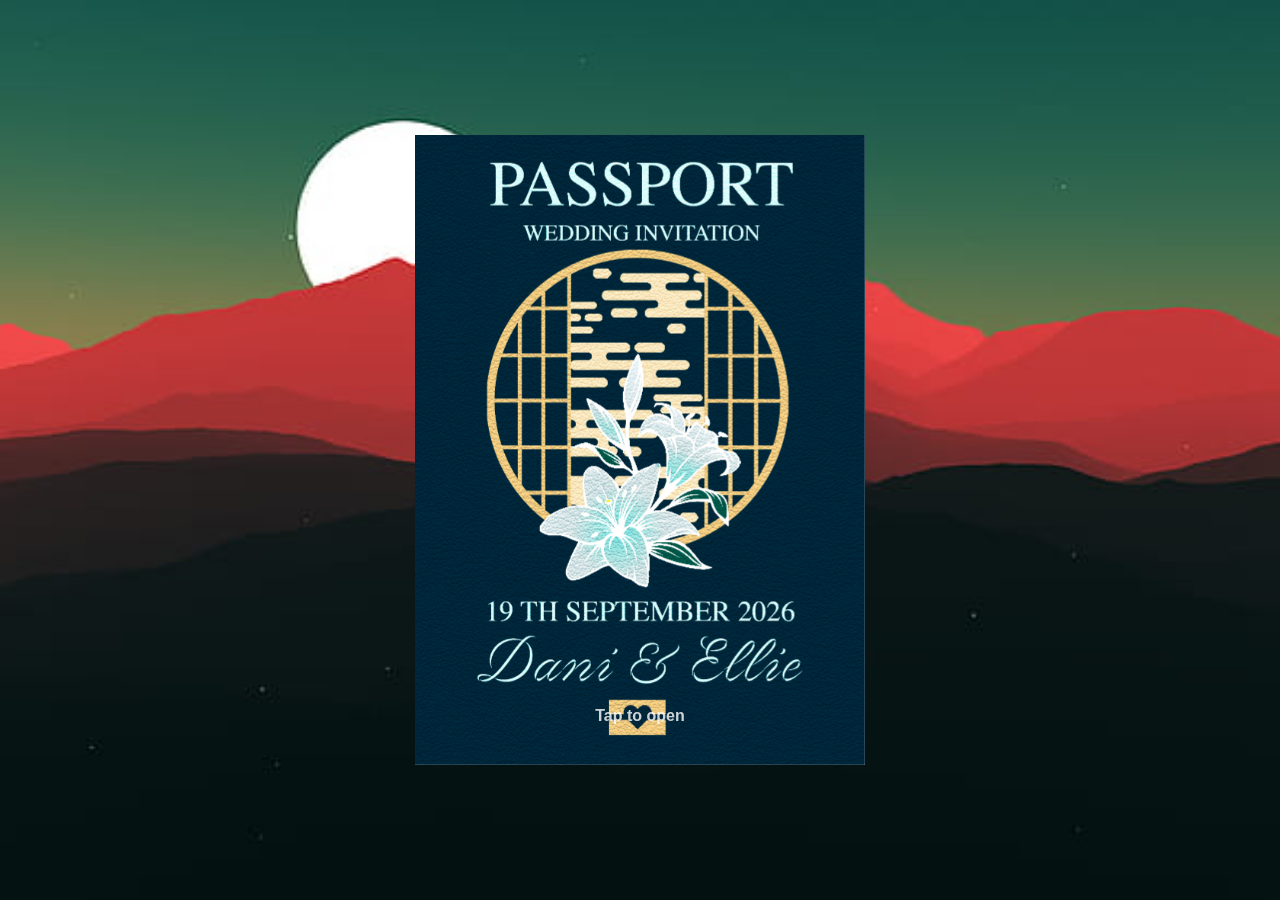
<file: index.html>
<!DOCTYPE html>
<html lang="en">
<head>
  <meta charset="UTF-8" />
  <meta name="viewport" content="width=device-width, initial-scale=1.0">
  <title>Wedding Passport RSVP</title>
  <link rel="stylesheet" href="./file.css" />
  
</head>
<body oncontextmenu="return false">

  
<div class="passport-wrapper">
  <div class="passport">

    <!-- COVER -->
    <div class="passport-cover">
      <div class="tap-hint">Tap to open</div>
    </div>

    <!-- PAGES -->
    <div class="passport-pages">

      <div class="page page-1 active"></div>

      <div class="page page-icons">
        <div class="icons">
            <div class="icon" style="top: 27.2%; left: 38.5%;">
              <a href="https://maps.app.goo.gl/CyQAdpvBkiMCad5AA" target="_blank"></a>
            </div>
      
            <div class="icon" style="top: 39.5%; left: 38.5%;">
              <a href="https://maps.app.goo.gl/LAF9fBy3NwgEVGC5A" target="_blank"></a>
            </div>
      
            <div class="icon" style="top: 72.9%; left: 38.5%;">
              <a href="https://docs.google.com/spreadsheets/d/1BP8Tcu1GW60aQaXCk0k1B9Zywrbj7LwDcf5idEWQh3w/edit?usp=sharing" target="_blank"></a>
            </div>
        </div>
        </div>

       <!-- PAGE 3 - RSVP -->
       
      <div class="page page-rsvp">

        <form
          action="https://docs.google.com/forms/d/e/1FAIpQLSfxLXK072wAoglEhpFfRyprwhvNuvRqu2R2jwaADOWkB9auCQ/formResponse"
          method="POST"
          class = "passport-form">

          <input type="hidden" name="entry.127661582" id="GuestID" />
          
          <input type="radio" name="entry.877086558" value="Sì, parteciperò" id="yes"/><label for="yes" class="hit-area yes-area"></label>
          
          <input type="radio" name="entry.877086558" value="No, non posso partecipare" id="no"/><label for="no" class="hit-area no-area"></label>

          <textarea name="entry.2606285" placeholder="Notes" class="overlay-textarea"></textarea>

          <button type="submit" class="overlay-submit">
            <img src="img/PASSPORT/rsvp_but.png" alt="Send RSVP">
          </button>
          
        </form>

        <iframe name="hidden_iframe" style="display:none;"></iframe>
      </div>
      
      <div class="rsvp-popup hidden">
        <div class="popup-box">
          <p>Thanks for your RSVP 💙</p>
          <button class="close-popup">Close</button>
        </div>
      </div>

      <div class="tap-zone tap-left"></div>
      <div class="tap-zone tap-right"></div>

      <!-- END-page -->
    <div class="page page-bottom">
    </div>

  </div>
</div>

<script src="./script.js"></script>
</body>
</html>
</file>
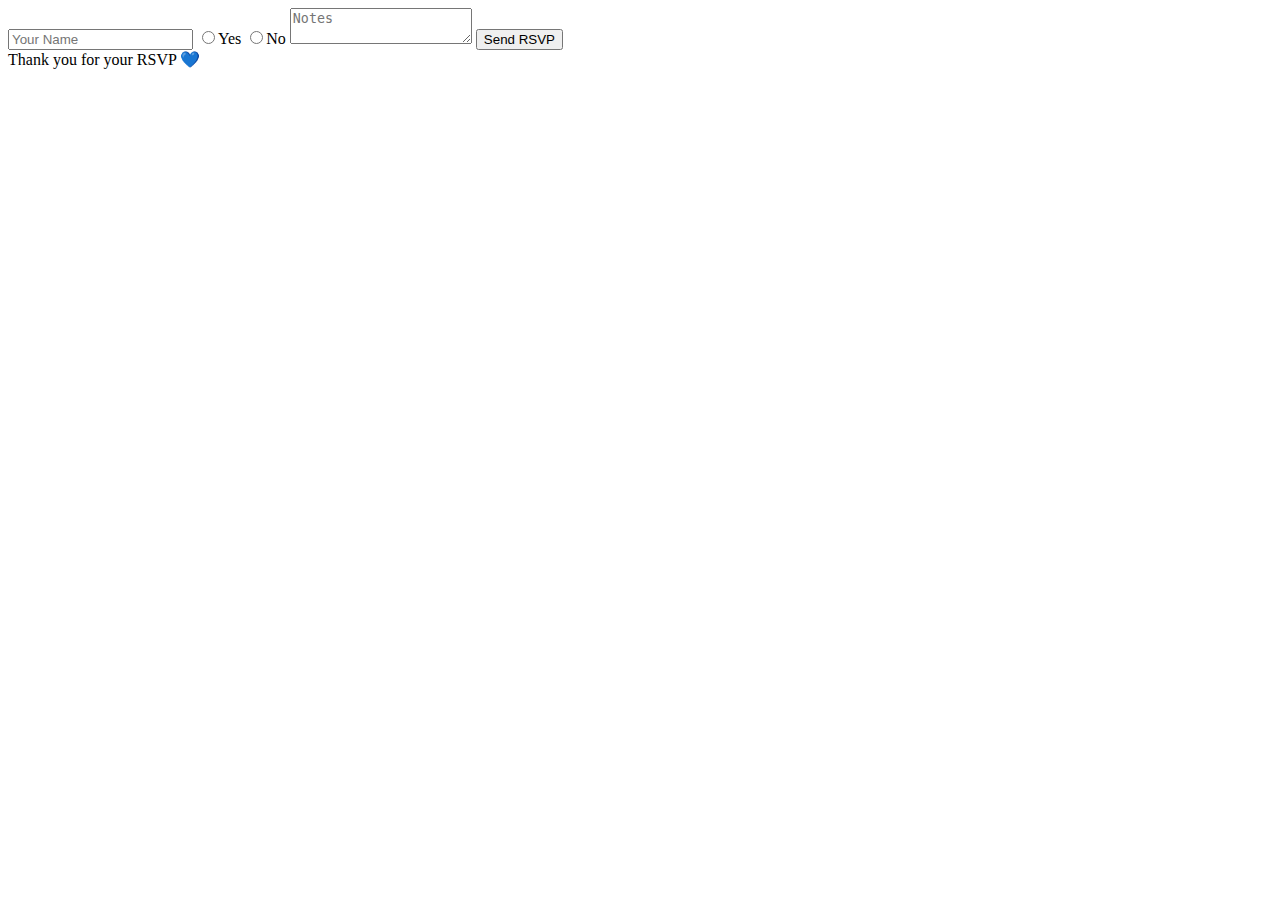
<file: formtest.html>
<!doctype HTML>
<html>

        <form
          action="https://docs.google.com/forms/d/e/1FAIpQLSfxLXK072wAoglEhpFfRyprwhvNuvRqu2R2jwaADOWkB9auCQ/formResponse"
          method="POST"
          target="hidden_iframe"
          class = "passport-form">

          <input type="text" name="entry.127661582" placeholder="Your Name" required/>

          <label><input type="radio" name="entry.877086558" value="Yes" required/>Yes</label>

          <label><input type="radio" name="entry.877086558" value="No"/>No</label>

          <textarea name="entry.2606285" placeholder="Notes"></textarea>

          <button type="submit">Send RSVP</button>
          
        </form>

        <iframe name="hidden_iframe" style="display:none;"></iframe>
      
      <div class="thank-you hidden">
        Thank you for your RSVP 💙
      </div>

</html>
</file>
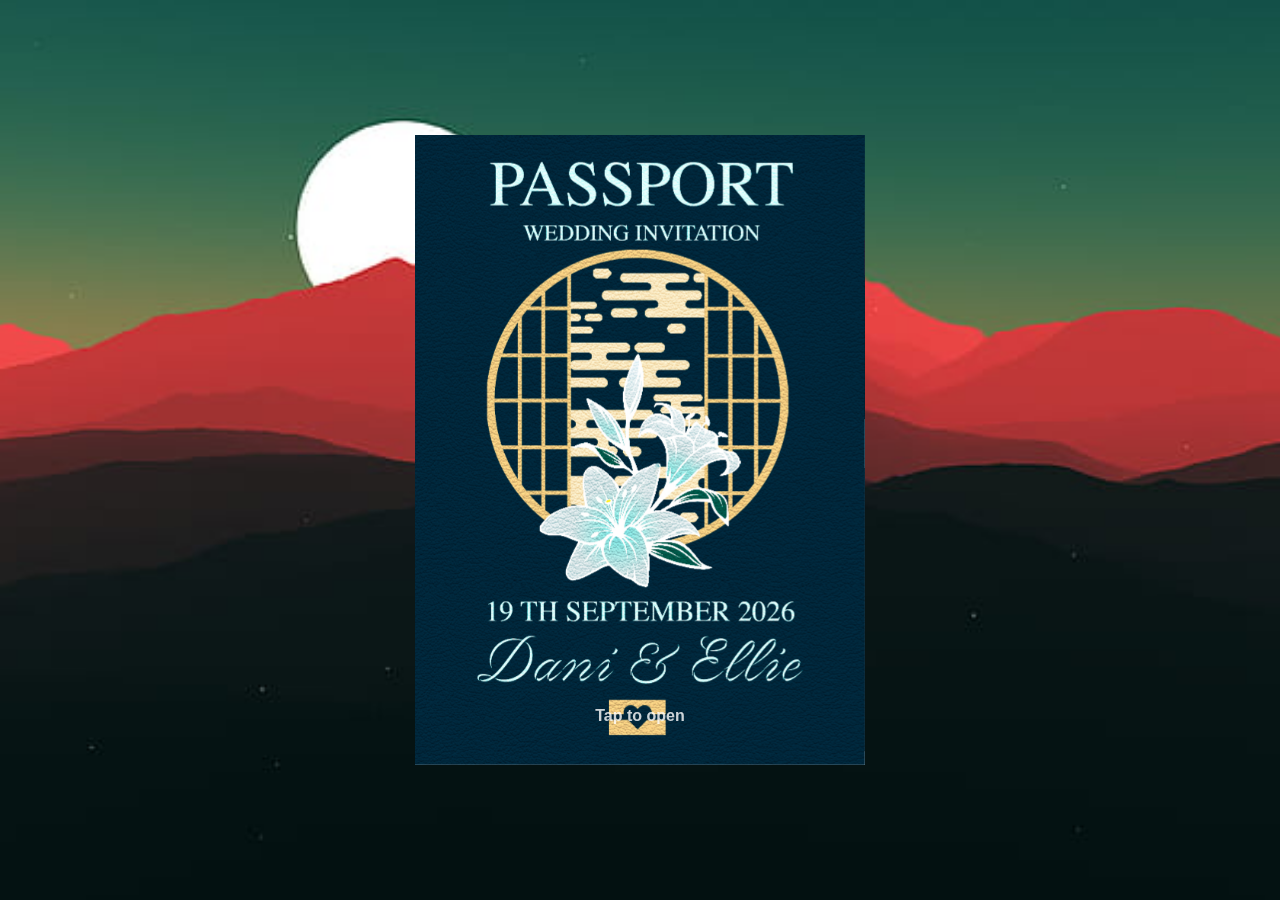
<file: home.html>
<!DOCTYPE html>
<html lang="en">
<head>
  <meta charset="UTF-8" />
  <title>Wedding Passport RSVP</title>
  <link rel="stylesheet" href="file.css" />
</head>
<body>

<div class="passport-wrapper">
  <div class="passport">

    <!-- COVER -->
    <div class="passport-cover">
      <div class="tap-hint">Tap to open</div>
    </div>

    <!-- PAGES -->
    <div class="passport-pages">

      <div class="page page-1 active">
        <img src="img/top.jpg" class="photo" alt="">
        <img src="img/bottom.png" class="photo" alt="">
      </div>

      <div class="page page-icons">
        <div class="icons">
          <div class="icon">
            <a href="https://maps.app.goo.gl/CyQAdpvBkiMCad5AA" target="_blank"><img src="img/church.png" alt=""></a>
            <span>Location</span>
          </div>
    
          <div class="icon">
            <a href="https://maps.app.goo.gl/LAF9fBy3NwgEVGC5A" target="_blank"><img src="img/food.png" alt=""></a>
            <span>Catering</span>
          </div>
    
          <div class="icon">
            <img src="img/bnb.png" alt="">
            <span>Hotel/BnB</span>
          </div>
        </div>
        </div>

       <!-- PAGE 3 - RSVP -->
       
      <div class="page page-rsvp">

        <form
          action="https://docs.google.com/forms/d/e/1FAIpQLSfxLXK072wAoglEhpFfRyprwhvNuvRqu2R2jwaADOWkB9auCQ/formResponse"
          method="POST"
          target="hidden_iframe"
          class = "passport-form">

          <input type="text" name="entry.127661582" placeholder="Your Name" required/>

          <label><input type="radio" name="entry.877086558" value="Yes" required/>Yes</label>

          <label><input type="radio" name="entry.877086558" value="No"/>No</label>

          <textarea name="entry.2606285" placeholder="Notes"></textarea>

          <button type="submit">Send RSVP</button>
          
        </form>

        <iframe name="hidden_iframe" style="display:none;"></iframe>
      </div>
      
      <div class="thank-you hidden">
        Thank you for your RSVP 💙
      </div>


    
      <div class="nav-arrows">
          <button class="arrow left">←</button>
          <button class="arrow right">→</button>
        </div>

    </div>

  </div>
</div>

<script src="script.js"></script>
</body>
</html>
</file>
<file: file.css>
/* RESET */
* {
  box-sizing: border-box;
  margin: 0;
  padding: 0;
}

body {
  min-height: 100svh;
  display: flex;
  justify-content: center;
  align-items: center;
  background-image: url('img/sunset.jpg');
  background-size: cover;
  background-position: center;
  background-repeat: no-repeat;
  font-family: Arial, sans-serif;
  
}

/* CONTAINER */
.passport-wrapper {
  perspective: 1200px;
}

/* PASSPORT */
.passport {
  position: relative;
  width: min(90vw, 380px);
  height: calc(min(90vw, 380px) * 1.5);
  perspective: 1400px;
  transform-style: preserve-3d;
  margin: 0 auto;        /* center on screen */
  padding: 0;             /* no internal space */
  overflow: visible;      /* pages will rotate without being cut */
}
*,
*::before,
*::after {
  box-sizing: border-box;
}


/* COVER */
.passport-cover {
  position: absolute;
  inset: 0;
  background-image: url("img/PASSPORT/Passport.jpg");
  background-size: cover;
  background-position: center;
  background-repeat: no-repeat;;

  transform-origin: left center;
  transform-style: preserve-3d;
  transition: transform 0.9s ease;
  backface-visibility: hidden;
  z-index: 4;

  display: flex;
  align-items: flex-end;
  justify-content: center;

}

.page-bottom {
  position: absolute;
  inset: 0;

  background-image: url("img/PASSPORT/Passport_B.jpg");
  background-size: cover;
  background-position: center;
  background-repeat: no-repeat;

  transform-origin: left center;
  transform-style: preserve-3d;
  backface-visibility: hidden;

  transform: rotateY(180deg);
  z-index: 1;
}

.tap-hint {
  margin-bottom: 40px;
  color: white;
  font-weight: bold;
  opacity: 0.8;
}

/* OPEN COVER */
.passport.open .passport-cover {
  transform: rotateY(-180deg);
}

/* PAGES */
.passport-pages {
  position: absolute;
  inset: 0;
  background: #fafafa;
  overflow: hidden;
  z-index: 1;
}

/* PAGE BASE */
.page {
  position: absolute;
  top: 0;
  left: 0;
  right: 0;
  bottom: 0;
  transform-style: preserve-3d;
  backface-visibility: hidden;
  will-change: transform;
  transition: transform 0.9s ease;
  background-size: cover;
  background-position: center;
  background-repeat: no-repeat;
}

/* PAGE STATES */
/* INITIAL STATES */
.page-1 { 
  position: absolute;
  inset: 0;

  /*background-image: url("img/PASSPORT/Page_02.jpg");*/
  background-size: cover;
  background-position: center;
  background-repeat: no-repeat;

  transform-origin: left center;
  transform-style: preserve-3d;
  backface-visibility: hidden;

  transform: rotateY(0deg); z-index: 4; 
}
.page-icons {   position: absolute;
  inset: 0;
  background-image: url("img/PASSPORT/Page_03.jpg");
  background-size: cover;
  background-position: center;
  background-repeat: no-repeat;

  transform-origin: left center;
  transform-style: preserve-3d;
  backface-visibility: hidden;
  transform: rotateY(180deg); z-index: 3;
 }
 .page-rsvp {

  transform: rotateY(180deg);
  z-index: 2;
  background-size: cover;
  background-position: center;
  background-repeat: no-repeat;
  transform-origin: left center;
  transform-style: preserve-3d;
  backface-visibility: hidden;
  -webkit-backface-visibility: hidden;
  will-change: transform; 

}
/* PAGE 2 OPEN (icons) */
/* Page 1 → Page 2 */
.passport.page-2-open .page-1 { transform: rotateY(-180deg) translateZ(2px); }
.passport.page-2-open .page-icons { transform: rotateY(0deg); }

/* Page 2 → Page 3 */
.passport.page-3-open .page-icons { transform: rotateY(-180deg); }
.passport.page-3-open .page-rsvp { transform: rotateY(0deg); }
.passport.page-3-open .page-bottom { transform: rotateY(180deg) translateZ(2px); }

.passport.page-4-open .page-rsvp { transform: rotateY(-180deg) translateZ(2px); }
.passport.page-4-open .page-bottom { transform: rotateY(0); }

.page-flipping {
  transform: rotateY(-180deg) scale(0.995);
}
.page.flip-back {
  transform-origin: right center;
}
/* PAGE CONTENT */
.photo {
  height: 45%;
  background: #ccc;
  margin-bottom: 10%;
}

/* FORM */
.passport-form {
  display: flex;
  flex-direction: column;
  gap: 14px;
}

/* ARROWS */
.nav-arrows {
  position: absolute;
  bottom: 12px;
  left: 0;
  width: 100%;
  display: flex;
  justify-content: space-between;
  padding: 0 16px;
  pointer-events: none;
  z-index: 5;
}

.arrow {
  pointer-events: auto;
  background: rgba(0, 0, 0, 0.05);
  border: none;
  font-size: 12px;
  padding: 6px 12px;
  cursor: pointer;
  border-radius: 4px;
  opacity: 0.7;
}

.arrow:hover {
  opacity: 1;
}

/* VISIBILITY BY STATE */
.passport:not(.open) .nav-arrows {
  display: none;
}

.passport.page-4-open .arrow.right {
  visibility: hidden;
}

.icons {
  position: absolute;
  inset: 0;

  display: flex;
  flex-direction: column;
  align-items: center;
  justify-content: center;
  gap: 25px;
}
.icon {
  position: absolute;
  width: clamp(70px, 18vw, 100px);
  height: auto;
}

.icon img {
  width: 100%;            /* fill the container */
  height: auto;
  display: block;
  margin-bottom: 4px;
}

.icon span {
  font-size: 12px;        /* label below the icon */
  display: block;
}
.thank-you {
  position: absolute;
  inset: 0;
  background: #fafafa;
  display: flex;
  justify-content: center;
  align-items: center;
  font-size: 22px;
  font-weight: bold;
  z-index: 10;
}

.hidden {
  display: none;
}

@media screen and (min-width: 800px) {
  .passport {
    width: 450px;                   /* bigger width on desktop */
    height: 630px;                  /* same 2:3 ratio */
  }
}
.tap-zone {
  position: absolute;
  top: 0;
  width: 10%;
  height: 100%;
  z-index: 10;
}

.tap-left {
  left: 0;
}

.tap-right {
  right: 0;
}

.overlay-textarea {
  position: absolute;
  top: 68%;
  left: 5%;
  width: 88.7%;
  height: 11.7%;

  resize: none;
  background: transparent;
  border: 2px solid #000;
  font-size: 16px;
  box-sizing: border-box;
}
.overlay-submit {
  position: absolute;
  top: 86%;
  left: 50%;
  transform: translateX(-50%);
  border: none;
  background: none;
  padding: 0;
  cursor: pointer;
}

.overlay-submit img {
  width: 100px;
  height: auto;
  display: block;
}

/* hide real radios */
.page-rsvp input[type="radio"] {
  position: absolute;
  opacity: 0;
}

.hit-area {
  position: absolute;
  display: block;
  z-index: 10;
  cursor: pointer;

  background-repeat: no-repeat;
  background-size: contain;
  background-position: center;

  transform: translateZ(1px);      
  backface-visibility: hidden;
  -webkit-backface-visibility: hidden;
}

.yes-area {
  top: 32%;
  left: 13%;
  width: 24%;
  height: 22.8%;

  background-image: url("img/PASSPORT/Yes.png");   /* your real file */
  background-size: contain;
  background-repeat: no-repeat;
  background-position: center;
}

.no-area {
  top: 32%;
  left: 65.5%;
  width: 24%;
  height: 22.8%;

  background-image: url("img/PASSPORT/No.png");    /* your real file */
  background-size: contain;
  background-repeat: no-repeat;
  background-position: center;
}


.rsvp-popup {
  position: fixed;
  inset: 0;
  background: rgba(0,0,0,0.6);

  display: flex;              /* default layout */
  justify-content: center;
  align-items: center;

  z-index: 9999;

  opacity: 1;
  visibility: visible;
  transition: opacity 0.3s ease;
}

/* HIDDEN STATE */
.rsvp-popup.hidden {
  opacity: 0;
  visibility: hidden;
  pointer-events: none;
}

.popup-box {
  background: white;
  padding: 25px;
  border-radius: 8px;
  text-align: center;
}
</file>
